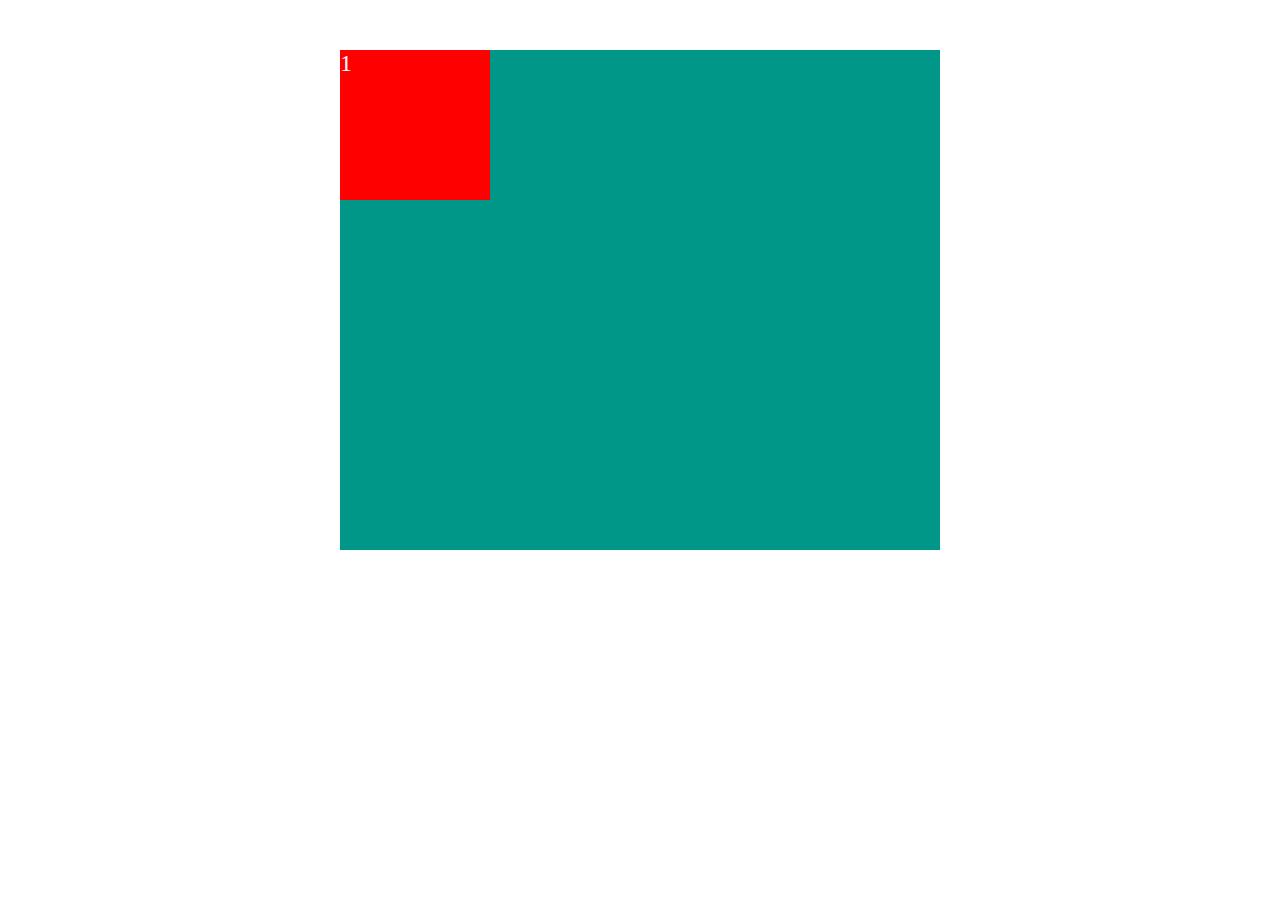
<file: html_css/index.html>
<!DOCTYPE html>
<html lang="en">
<head>
  <meta charset="UTF-8">
  <meta http-equiv="X-UA-Compatible" content="IE=edge">
  <meta name="viewport" content="width=device-width, initial-scale=1.0">
  <title>Animation_Css</title>
  <link rel="stylesheet" href="css/style.css"
type="text/css">
</head>
<body>
  <div class="demo">
    <div class="demo-inner"><p>1</p></div>
    <!--<div class="demo-inner"><p>2</p></div>
    <div class="demo-inner"><p>3</p></div>
    <div class="demo-inner"><p>4</p></div>
    <div class="demo-inner"><p>5</p></div>
    <div class="demo-inner"><p>6</p></div>
    <div class="demo-inner"><p>7</p></div>
    <div class="demo-inner"><p>8</p></div>-->
  </div>
  
</body>
</html>
</file>
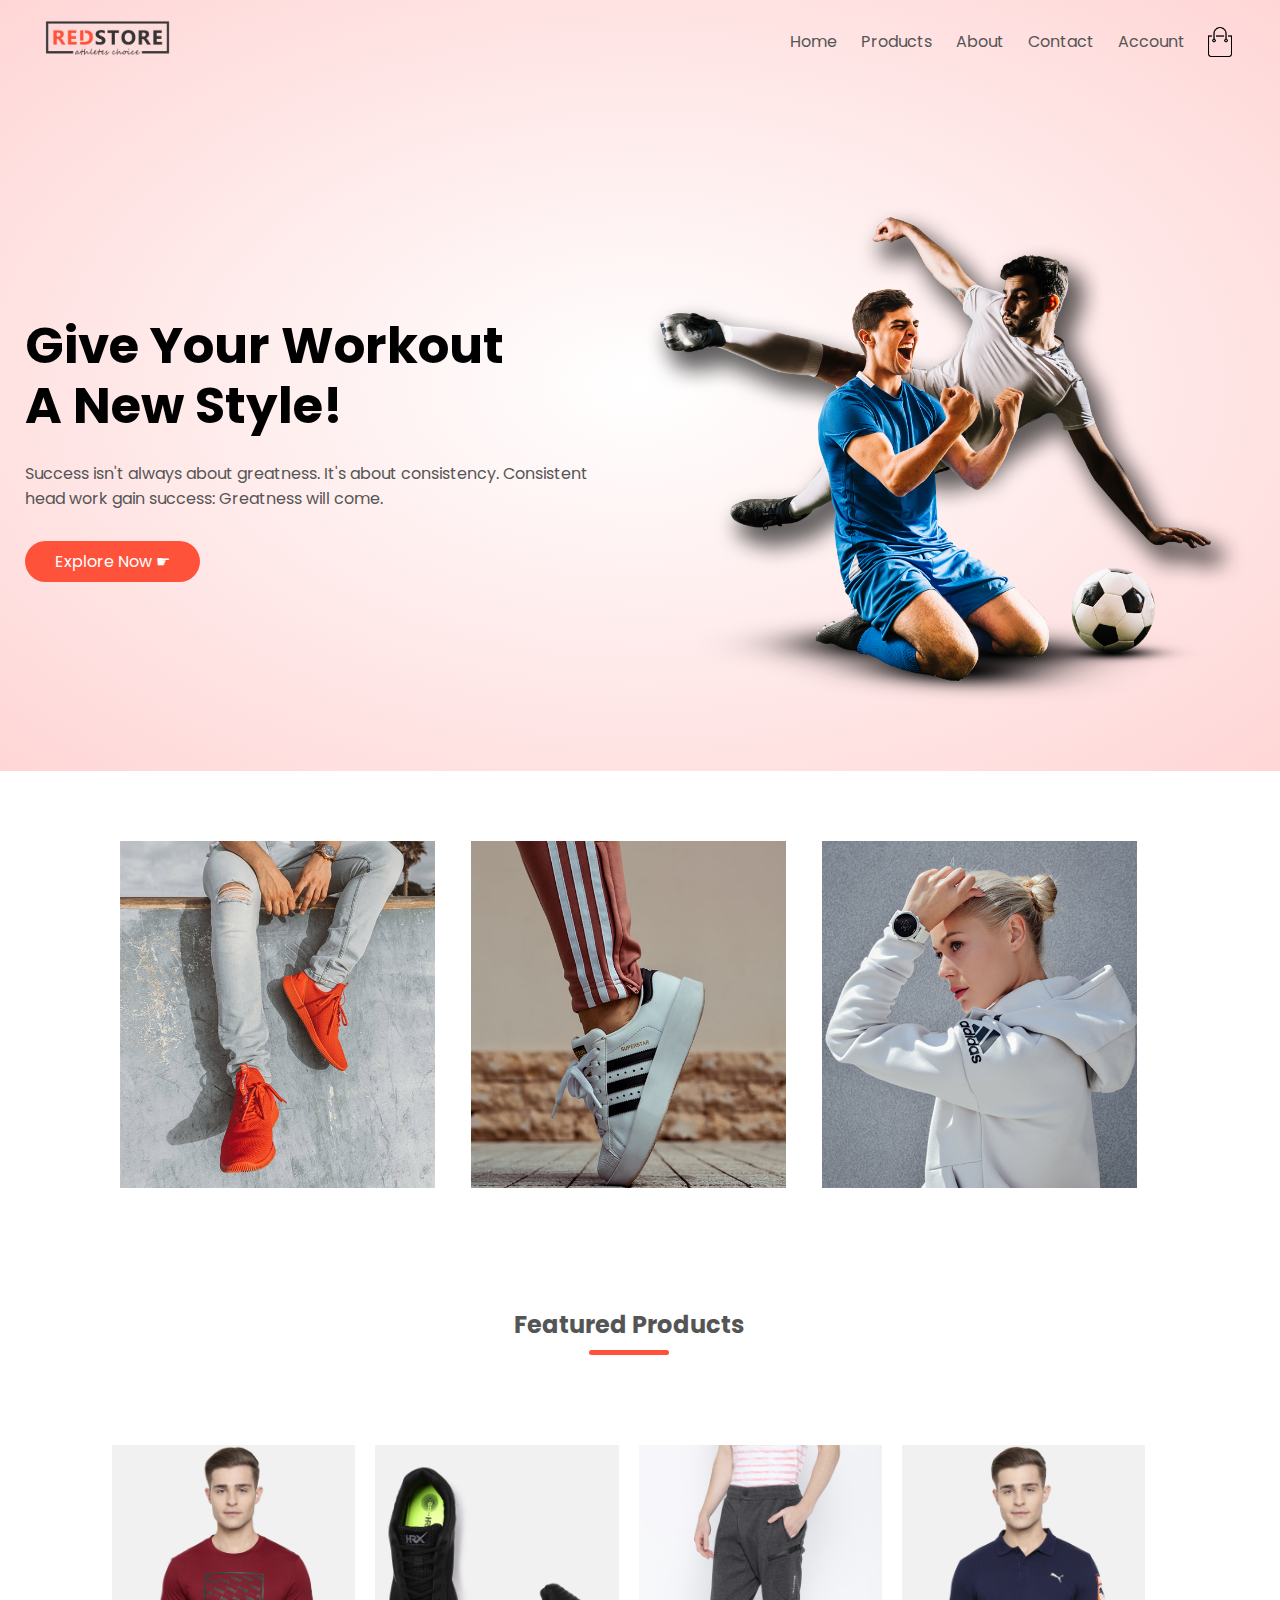
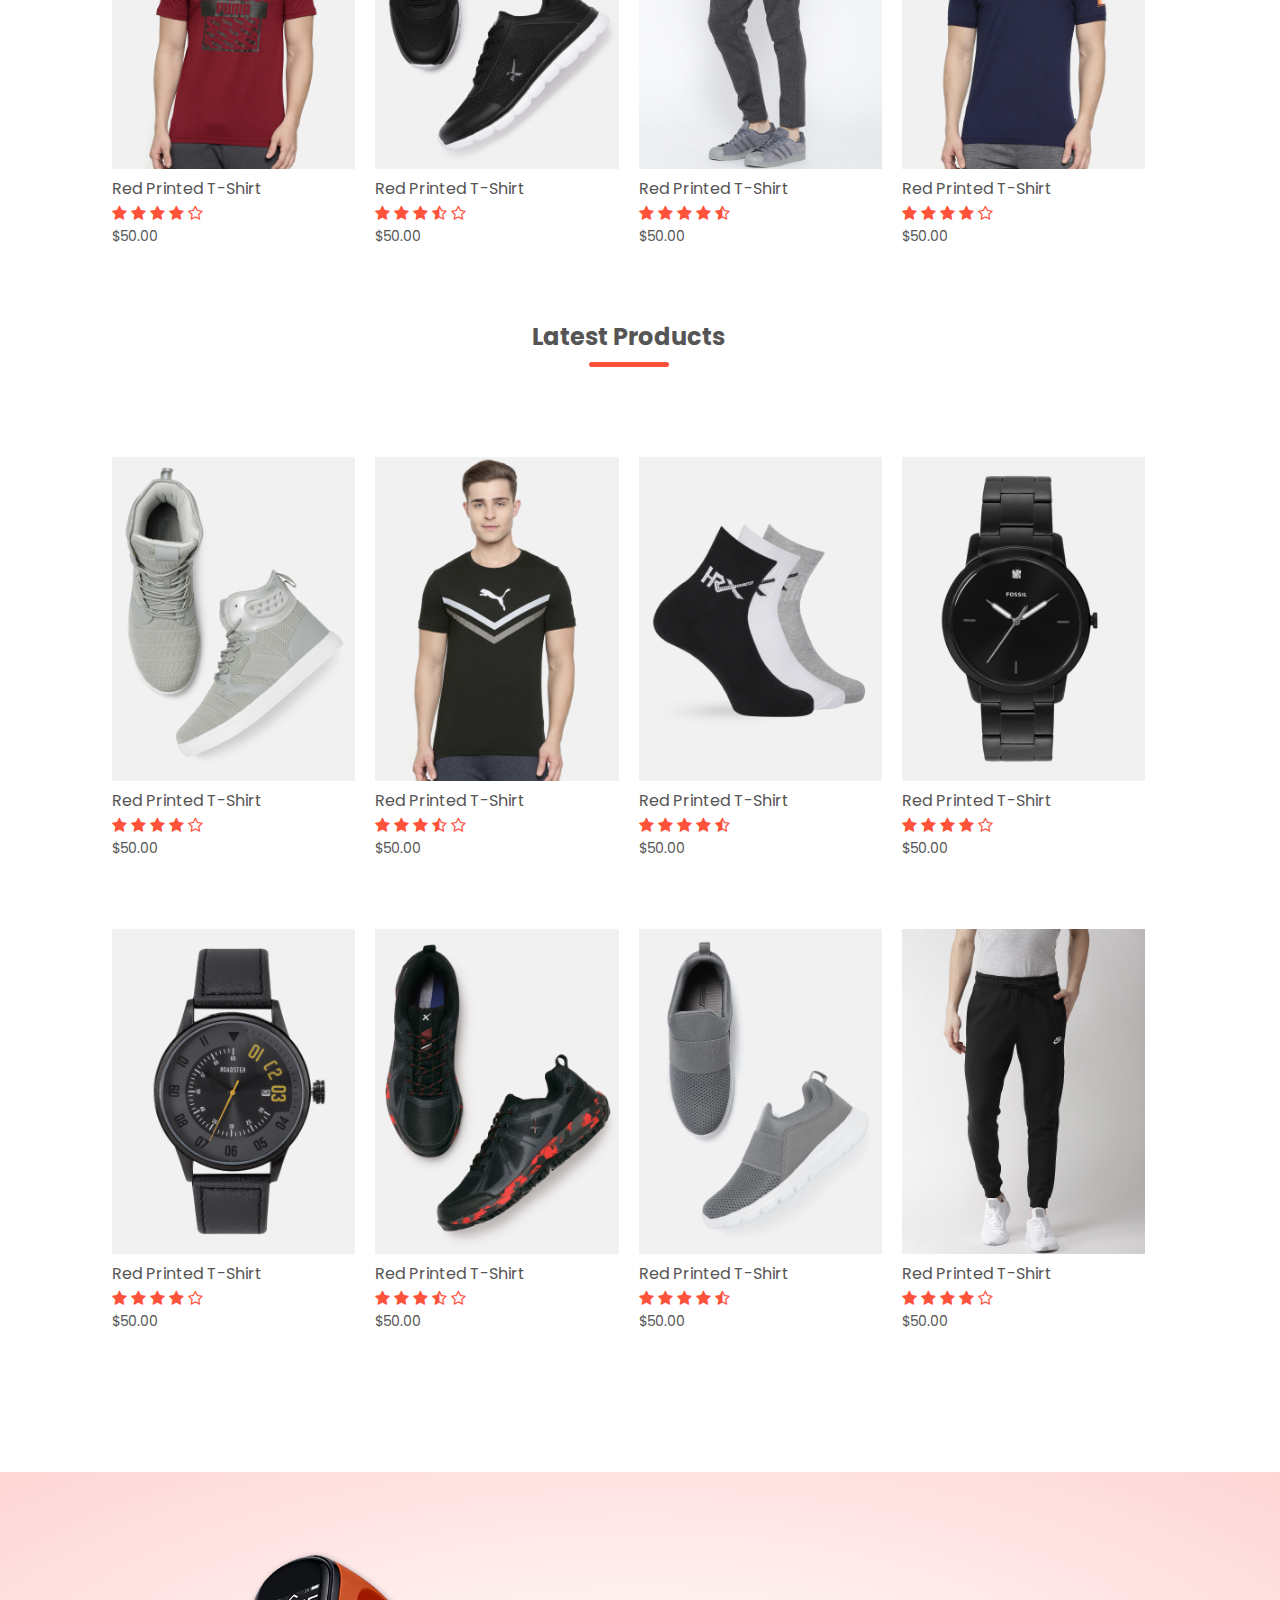
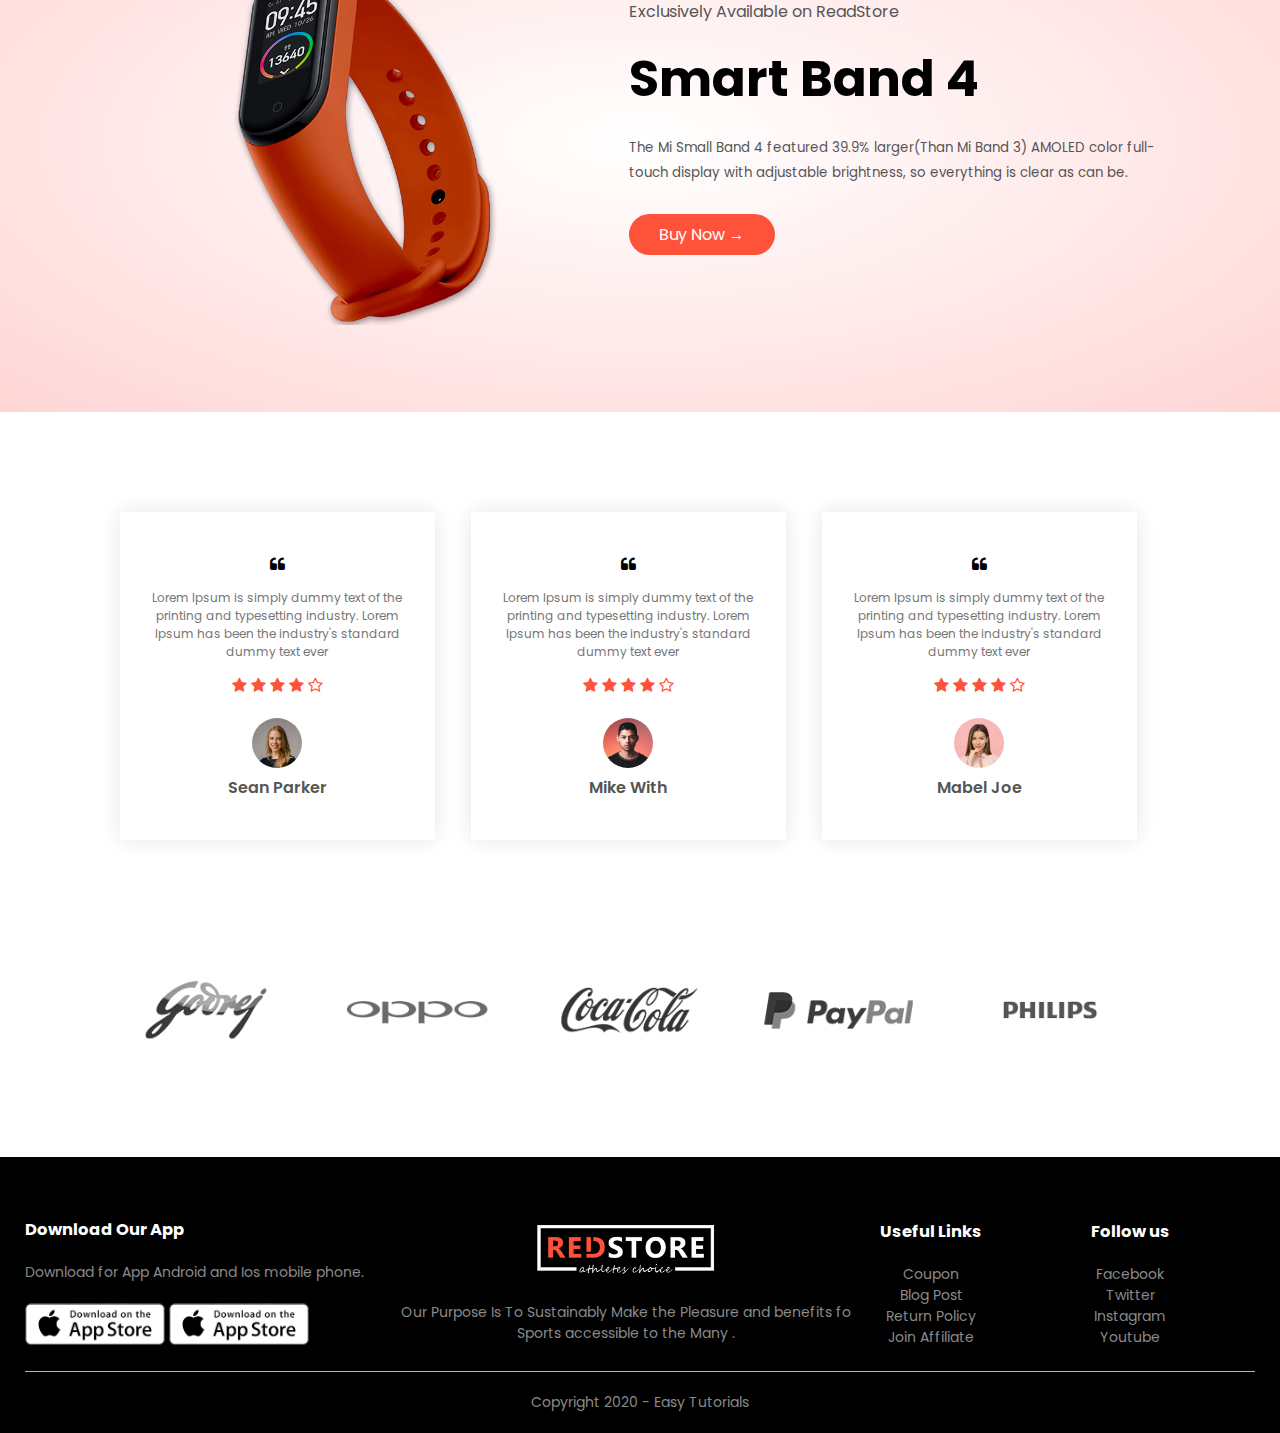
<file: html_css/projet1.html>
<!DOCTYPE html>
<html lang="en">
<head>
  <meta charset="UTF-8">
  <meta http-equiv="X-UA-Compatible" content="IE=edge">
  <meta name="viewport" content="width=device-width, initial-scale=1.0">
  <title>ReadStore | E-commerce Website Design</title>
  <link rel="stylesheet" href="css/projet1.css">
  <link rel="preconnect" href="https://fonts.googleapis.com">
<link rel="preconnect" href="https://fonts.gstatic.com" crossorigin>
<link href="https://fonts.googleapis.com/css2?family=Poppins:wght@300;400;500;600;700&display=swap" rel="stylesheet">
<link rel="stylesheet" href="https://stackpath.bootstrapcdn.com/font-awesome/4.7.0/css/font-awesome.min.css">
</head>
<body>
  <div class="header">
  <div class="container">
    <div class="navbar">
      <div class="logo">
        <img src="images/logo.png" width="125px">
      </div>
      <nav>
        <ul id="MenuItems">
          <li><a href="">Home</a></li>
          <li><a href="">Products</a></li>
          <li><a href="">About</a></li>
          <li><a href="">Contact</a></li>
          <li><a href="">Account</a></li>
        </ul>
      </nav>
      <img src="images/cart.png" width="30px" height="30px">
      <img src="images/menu.png" class="menu-icon" onclick="menutoggle()">
    </div>
    <div class="row">
      <div class="col-2">
        <h1>Give Your Workout<br> A New Style!</h1>
        <p>Success isn't always about greatness. It's about consistency. Consistent<br>head work gain success: Greatness will come.</p>
        <a href="" class="btn">Explore Now <!--&#8594;-->&#9755;</a>
      </div>
      <div class="col-2">
        <img src="images/image1.png">
      </div>
    </div>
  </div>
</div>

<!------------Featured categories--------------->
<div class="categories">
  <div class="small-container">
  <div class="row">
    <div class="col-3">
      <img src="images/category-1.jpg" alt="">
    </div>
    <div class="col-3">
      <img src="images/category-2.jpg" alt="">
    </div>
    <div class="col-3">
      <img src="images/category-3.jpg" alt="">
    </div>
  </div>
</div>
</div>

<!------------Featured Products--------------->
<div class="small-container">
  <h2 class="tittle">Featured Products</h2>
  <div class="row">
    <div class="col-4">
      <img src="images/product-1.jpg" alt="">
      <h4>Red Printed T-Shirt</h4>
      <div class="rating">
        <i class="fa fa-star" ></i>
        <i class="fa fa-star" ></i>
        <i class="fa fa-star" ></i>
        <i class="fa fa-star" ></i>
        <i class="fa fa-star-o" ></i>
      </div>
      <p>$50.00</p>
    </div>
    <div class="col-4">
      <img src="images/product-2.jpg" alt="">
      <h4>Red Printed T-Shirt</h4>
      <div class="rating">
        <i class="fa fa-star" ></i>
        <i class="fa fa-star" ></i>
        <i class="fa fa-star" ></i>
        <i class="fa fa-star-half-o" ></i>
        <i class="fa fa-star-o" ></i>
      </div>
      <p>$50.00</p>
    </div>
    <div class="col-4">
      <img src="images/product-3.jpg" alt="">
      <h4>Red Printed T-Shirt</h4>
      <div class="rating">
        <i class="fa fa-star" ></i>
        <i class="fa fa-star" ></i>
        <i class="fa fa-star" ></i>
        <i class="fa fa-star" ></i>
        <i class="fa fa-star-half-o" ></i>
      </div>
      <p>$50.00</p>
    </div>
    <div class="col-4">
      <img src="images/product-4.jpg" alt="">
      <h4>Red Printed T-Shirt</h4>
      <div class="rating">
        <i class="fa fa-star" ></i>
        <i class="fa fa-star" ></i>
        <i class="fa fa-star" ></i>
        <i class="fa fa-star" ></i>
        <i class="fa fa-star-o" ></i>
      </div>
      <p>$50.00</p>
    </div>
  </div>
  <h2 class="tittle">Latest Products</h2>
  <div class="row">
    <div class="col-4">
      <img src="images/product-5.jpg" alt="">
      <h4>Red Printed T-Shirt</h4>
      <div class="rating">
        <i class="fa fa-star" ></i>
        <i class="fa fa-star" ></i>
        <i class="fa fa-star" ></i>
        <i class="fa fa-star" ></i>
        <i class="fa fa-star-o" ></i>
      </div>
      <p>$50.00</p>
    </div>
    <div class="col-4">
      <img src="images/product-6.jpg" alt="">
      <h4>Red Printed T-Shirt</h4>
      <div class="rating">
        <i class="fa fa-star" ></i>
        <i class="fa fa-star" ></i>
        <i class="fa fa-star" ></i>
        <i class="fa fa-star-half-o" ></i>
        <i class="fa fa-star-o" ></i>
      </div>
      <p>$50.00</p>
    </div>
    <div class="col-4">
      <img src="images/product-7.jpg" alt="">
      <h4>Red Printed T-Shirt</h4>
      <div class="rating">
        <i class="fa fa-star" ></i>
        <i class="fa fa-star" ></i>
        <i class="fa fa-star" ></i>
        <i class="fa fa-star" ></i>
        <i class="fa fa-star-half-o" ></i>
      </div>
      <p>$50.00</p>
    </div>
    <div class="col-4">
      <img src="images/product-8.jpg" alt="">
      <h4>Red Printed T-Shirt</h4>
      <div class="rating">
        <i class="fa fa-star" ></i>
        <i class="fa fa-star" ></i>
        <i class="fa fa-star" ></i>
        <i class="fa fa-star" ></i>
        <i class="fa fa-star-o" ></i>
      </div>
      <p>$50.00</p>
    </div>
  </div>
  <div class="row">
    <div class="col-4">
      <img src="images/product-9.jpg" alt="">
      <h4>Red Printed T-Shirt</h4>
      <div class="rating">
        <i class="fa fa-star" ></i>
        <i class="fa fa-star" ></i>
        <i class="fa fa-star" ></i>
        <i class="fa fa-star" ></i>
        <i class="fa fa-star-o" ></i>
      </div>
      <p>$50.00</p>
    </div>
    <div class="col-4">
      <img src="images/product-10.jpg" alt="">
      <h4>Red Printed T-Shirt</h4>
      <div class="rating">
        <i class="fa fa-star" ></i>
        <i class="fa fa-star" ></i>
        <i class="fa fa-star" ></i>
        <i class="fa fa-star-half-o" ></i>
        <i class="fa fa-star-o" ></i>
      </div>
      <p>$50.00</p>
    </div>
    <div class="col-4">
      <img src="images/product-11.jpg" alt="">
      <h4>Red Printed T-Shirt</h4>
      <div class="rating">
        <i class="fa fa-star" ></i>
        <i class="fa fa-star" ></i>
        <i class="fa fa-star" ></i>
        <i class="fa fa-star" ></i>
        <i class="fa fa-star-half-o" ></i>
      </div>
      <p>$50.00</p>
    </div>
    <div class="col-4">
      <img src="images/product-12.jpg" alt="">
      <h4>Red Printed T-Shirt</h4>
      <div class="rating">
        <i class="fa fa-star" ></i>
        <i class="fa fa-star" ></i>
        <i class="fa fa-star" ></i>
        <i class="fa fa-star" ></i>
        <i class="fa fa-star-o" ></i>
      </div>
      <p>$50.00</p>
    </div>
  </div>
</div>

<!--------------------Offer------------------>
<div class="offer">
  <div class="small-container">
    <div class="row">
      <div class="col-2">
        <img src="images/exclusive.png" class="offer-img">
      </div>
      <div class="col-2">
        <p>Exclusively Available on ReadStore</p>
        <h1>Smart Band 4</h1>
        <small>The Mi Small Band 4 featured 39.9% larger(Than Mi Band 3) AMOLED color full-touch display with adjustable brightness, so everything is clear as can be.</small>
        <a href="" class="btn">Buy Now &#8594;</a>
      </div>
    </div>
  </div>
</div>

<!--------------Testimonial-->
<div class="testimonial">
  <div class="small-container">
    <div class="row">
      <div class="col-3">
        <i class="fa fa-quote-left" ></i>
        <p>Lorem Ipsum is simply dummy text of the printing and typesetting industry. Lorem Ipsum has been the industry's standard dummy text ever</p>
        <div class="rating">
          <i class="fa fa-star" ></i>
          <i class="fa fa-star" ></i>
          <i class="fa fa-star" ></i>
          <i class="fa fa-star" ></i>
          <i class="fa fa-star-o" ></i>
        </div>
        <img src="images/user-1.png" alt="">
        <h3>Sean Parker</h3>
      </div>
      <div class="col-3">
        <i class="fa fa-quote-left" ></i>
        <p>Lorem Ipsum is simply dummy text of the printing and typesetting industry. Lorem Ipsum has been the industry's standard dummy text ever</p>
        <div class="rating">
          <i class="fa fa-star" ></i>
          <i class="fa fa-star" ></i>
          <i class="fa fa-star" ></i>
          <i class="fa fa-star" ></i>
          <i class="fa fa-star-o" ></i>
        </div>
        <img src="images/user-2.png" alt="">
        <h3>Mike With</h3>
      </div>
      <div class="col-3">
        <i class="fa fa-quote-left" ></i>
        <p>Lorem Ipsum is simply dummy text of the printing and typesetting industry. Lorem Ipsum has been the industry's standard dummy text ever</p>
        <div class="rating">
          <i class="fa fa-star" ></i>
          <i class="fa fa-star" ></i>
          <i class="fa fa-star" ></i>
          <i class="fa fa-star" ></i>
          <i class="fa fa-star-o" ></i>
        </div>
        <img src="images/user-3.png" alt="">
        <h3>Mabel Joe</h3>
      </div>
    </div>
  </div>
</div>

<!---------------brands-->
<div class="brands">
  <div class="small-container">
    <div class="row">
      <div class="col-5">
        <img src="images/logo-godrej.png" alt="">
      </div>
      <div class="col-5">
        <img src="images/logo-oppo.png" alt="">
      </div>
      <div class="col-5">
        <img src="images/logo-coca-cola.png" alt="">
      </div>
      <div class="col-5">
        <img src="images/logo-paypal.png" alt="">
      </div>
      <div class="col-5">
        <img src="images/logo-philips.png" alt="">
      </div>
    </div>
  </div>
</div>  

<!-----footer-->
<div class="footer">
  <div class="container">
    <div class="row">
      <div class="footer-col-1">
        <h3>Download Our App</h3>
        <p>Download for App Android and Ios mobile phone.</p>
        <div class="app-logo">
          <img src="images/app-store.png" alt="">
          <img src="images/app-store.png" alt="">
        </div>
      </div>
      <div class="footer-col-2">
        <img src="images/logo-white.png" alt="">
        <p>Our Purpose Is To Sustainably Make the Pleasure and benefits fo Sports accessible to the Many .</p>
      </div>
      <div class="footer-col-3">
        <h3>Useful Links</h3>
        <ul>
          <li>Coupon</li>
          <li>Blog Post</li>
          <li>Return Policy</li>
          <li>Join Affiliate</li>
        </ul>
      </div>
      <div class="footer-col-4">
        <h3>Follow us</h3>
        <ul>
          <li>Facebook</li>
          <li>Twitter</li>
          <li>Instagram</li>
          <li>Youtube</li>
        </ul>
      </div>
    </div>
    <hr>
    <p class="Copyright">Copyright 2020 - Easy Tutorials</p>
  </div>
</div>

<!-----------js for toggle menu-->
<script>
  var MenuItems = document.getElementById("MenuItems");
  MenuItems.style.maxHeight = "0px";

  function menutoggle(){
    if(MenuItems.style.maxHeight == "0px")
    {
      MenuItems.style.maxHeight = "200px"
    }
    else{
      MenuItems.style.maxHeight = "0px"
    }
  }
</script>
  
</body>
</html>
</file>
<file: html_css/css/style.css>
*{
  padding: 0;
  margin: 0;
}

.demo{
  width: 600px;
  height: 500px;
  background: #009688;
  margin: 50px auto;
  display: flex;
  
}

.demo-inner{
  width: 150px;
  height: 150px;
  font-size: 24px;
  color: #fff;
  background-color: red;
  animation: motion 5s linear infinite;
  
}

@keyframes motion{
  100%{
    transform: translate(400px, 400px);
  }
}

/*.demo-inner:nth-child(1){
  background: red;
  

}
.demo-inner:nth-child(2){
  background: #8bc34a;

}
.demo-inner:nth-child(3){
  background: #ffeb3b;

}
.demo-inner:nth-child(4){
  background: #6072b8;

}
.demo-inner:nth-child(5){
  background: red;
  

}
.demo-inner:nth-child(6){
  background: #8bc34a;

}
.demo-inner:nth-child(7){
  background: #ffeb3b;

}
.demo-inner:nth-child(8){
  background: #6072b8;

}*/
</file>
<file: html_css/css/projet1.css>
*{
  margin: 0;
  padding: 0;
  box-sizing: border-box;
}
body{
  font-family: 'Poppins', sans-serif;
}
.navbar{
  display: flex;
  align-items: center;
  padding: 20px;
}
nav{
  flex: 1;
  text-align: right;
}
nav ul{
  display: inline-block;
  list-style-type: none;
}
nav ul li{
  display: inline-block;
  margin-right: 20px;
}
a{
  text-decoration: none;
  color: #555;
}
p{
  color: #555;
}
.container{
  max-width: 1300px;
  margin: auto;
  padding-left: 25px;
  padding-right: 25px;
}
.row{
  display: flex;
  align-items: center;
  flex-wrap: wrap;
  justify-content: space-around;
}
.col-2{
  flex-basis: 50%;
  min-width: 300px;
}
.col-2 img{
  max-width: 100%;
  padding: 50px 0;
}
.col-2 h1{
  font-size: 50px;
  line-height: 60px;
  margin: 25px 0;
}
.btn{
  display: inline-block;
  background: #ff523b;
  color: #fff;
  padding: 08px 30px;
  margin: 30px 0;
  border-radius: 30px;
  transition: background 0.5s;
}
.btn:hover{
  background: #553434;
}
.header{
  background: radial-gradient(#fff, #ffd6d6);
}
.header .row{
  margin-top: 50px;
}
.categories{
  margin: 70px 0;
}
.col-3{
  flex-basis: 30%;
  min-width: 250px;
  margin-bottom: 30px;
}
.col-3 img{
  width: 100%;
}
.small-container{
  max-width: 1080px;
  margin: auto;
  padding-left: 2px;
  padding-right: 25px;
}
.col-4{
  flex-basis: 25%;
  margin-bottom: 50px;
  min-width: 200px;
  padding: 10px;
  transition: transform 0.5s;
}
.col-4 img{
  width: 100%;
}
.tittle{
  text-align: center;
  margin: 0 auto 80px;
  position: relative;
  line-height: 60px;
  color: #555;
}
.tittle::after{
  content: '';
  background: #ff523b;
  width: 80px;
  height: 5px;
  border-radius: 5px;
  position: absolute;
  bottom: 0;
  left: 50%;
  transform: translateX(-50%);
}
h4{
  color: #555;
  font-weight: normal;
}
.col-4 p{
  font-size: 14px;
}
.rating .fa{
  color: #ff523b;
}
.col-4:hover{
  transform: translateY(-5px);
}
/*----------offer---------------*/
.offer{
  background: radial-gradient(#fff, #ffd6d6);
  margin-top: 80px;
  padding: 30px 0;
}
.col-2 .offer-img{
  padding: 50px;
}
small{
  color: #555;
}
/*----------testimonial---------------*/
.testimonial{
  padding-top: 100px;
}
.testimonial .col-3{
  text-align: center;
  padding: 40px 20px;
  box-shadow: 0 0 20px 0px rgba(0, 0, 0, 0.1);
  cursor: pointer;
  transition: transform 0.5s;
}
.testimonial .col-3 img{
  width: 50px;
  margin-top: 20px;
  border-radius: 50%;
}
.testimonial .col-3:hover{
  transform: translateY(-10px);
}.fa .fa-quote-left{
  font-size: 34px;
  color: #ff523b;
}
.col-3 p{
  font-size: 12px;
  margin: 12px 0;
  color: #777;
}
.testimonial .col-3 h3{
  font-weight: 600;
  color: #555;
  font-size: 16px;
}
/*----------------brands------------*/
.brands{
  margin: 100px auto;
}
.col-5{
  width: 160px;
}
.col-5 img{
  width: 100%;
  cursor: pointer;
  filter: grayscale(100%);
}
.col-5 img:hover{
  filter: grayscale(0);
}

/*-------------------footer---------------*/
.footer{
  background: #000;
  font-size: 14px;
  color: #8a8a8a;
  padding: 60px 0 20px;
}
.footer p{
  color: #8a8a8a;
}
.footer h3{
  color: #fff;
  margin-bottom: 20px;
}
.footer-col-1, .footer-col-1
.footer-col-3, .footer-col-4{
  min-width: 250px;
  margin-bottom: 20;
}
.footer-col-1{
  flex-basis: 30%;
}
.footer-col-2{
  flex: 1;
  text-align: center;
}
.footer-col-2 img{
  width: 180px;
  margin-bottom: 20px;
}
.footer-col-3, .footer-col-4{
  flex-basis: 12%;
  text-align: center;
}
ul{
  list-style-type: none;
}
.app-logo{
  margin-top: 20px;
}
.app-logo img{
  width: 140px;
}
.footer hr{
  border: none;
  background: #b5b5b5;
  margin: 20px 0;
  height: 1px;
}
.Copyright{
  text-align: center;
}
.menu-icon{
  width: 28px;
  margin-left: 20px;
  display: none;
}

/*-----------------media query for menu-------*/
@media only screen and (max-width: 800px){
  nav ul{
    position: absolute;
    top: 70px;
    left: 0px;
    background: #333;
    width: 100%;
    overflow: hidden;
    transition: max-height 0.5s;
  }
  nav ul li{
    display: block;
    margin-right: 50px;
    margin-top: 10px;
    margin-bottom: 10px;
  }
  nav ul li a{
    color: #fff;
  }
  .menu-icon{
    display: block;
    cursor: pointer;
  }
}
/*------media query for less than 600 screen size-------*/
@media only screen and (max-width: 600px){
  .row{
    text-align: center;
  }
  .col-2, .col-3, .col-4{
    flex-basis: 100%;

  }

}
</file>
